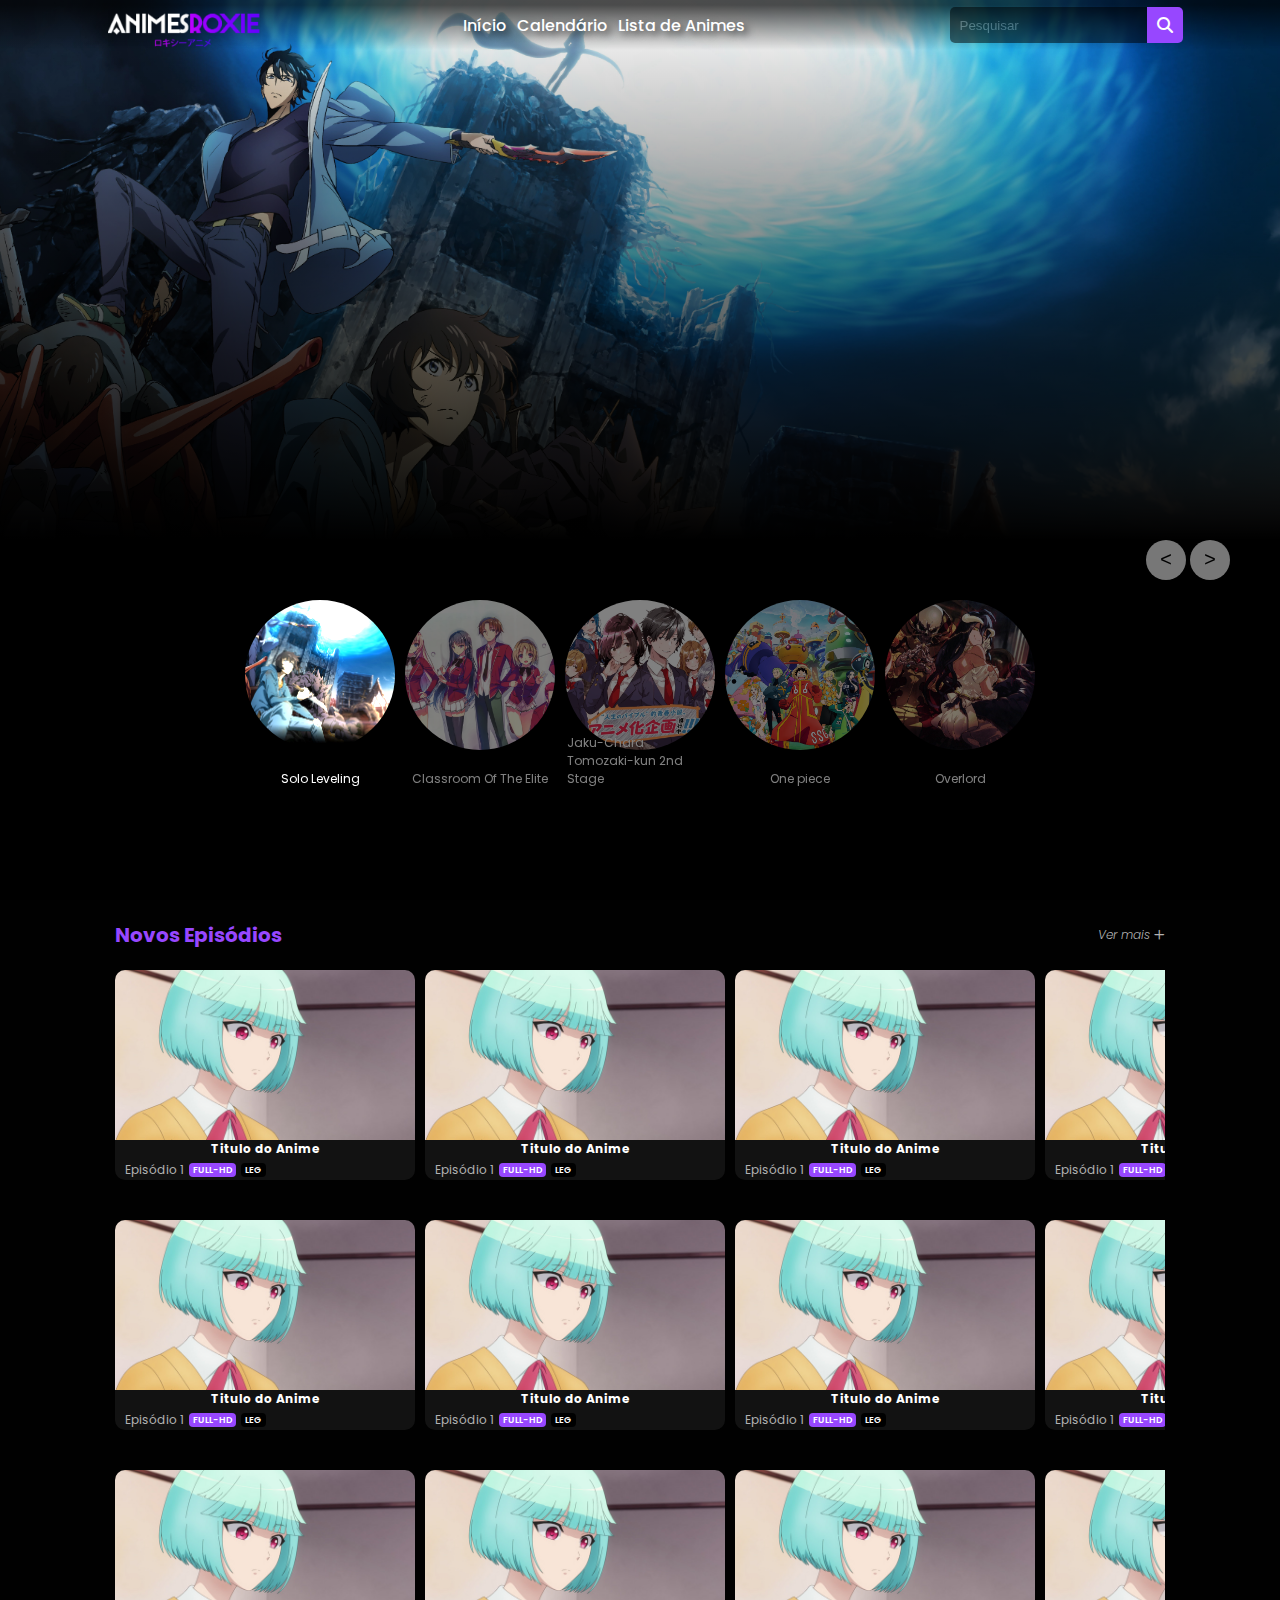
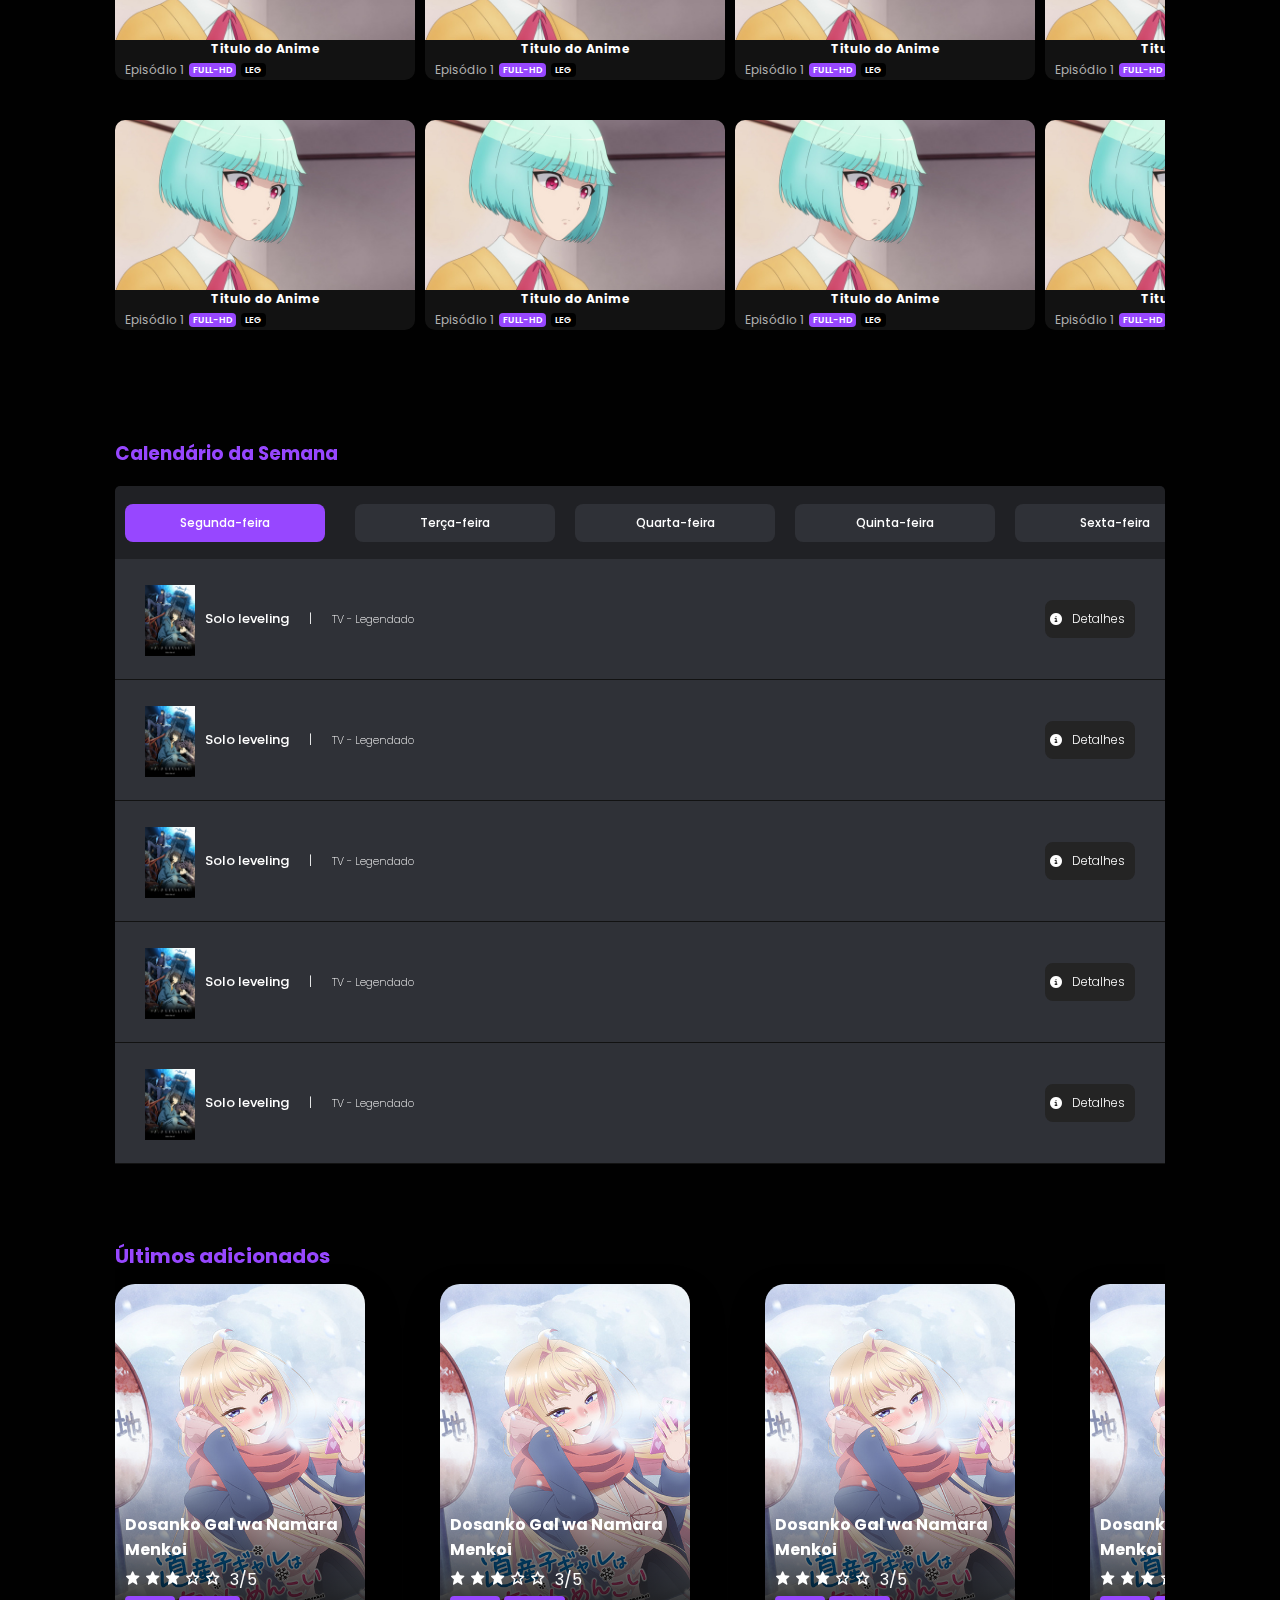
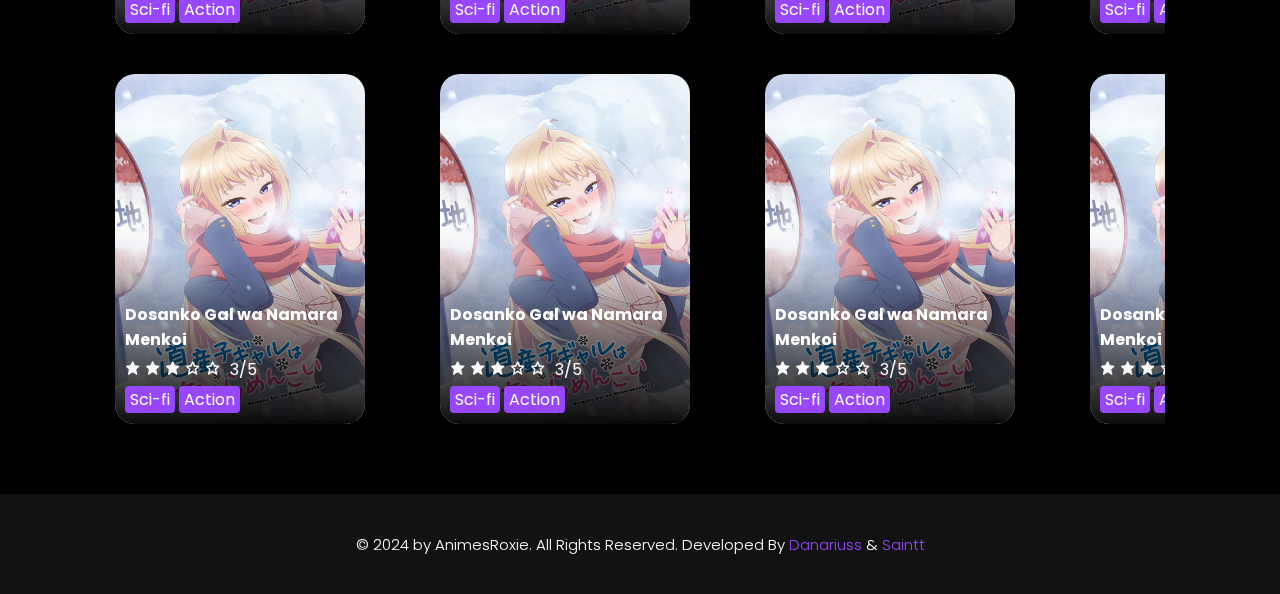
<file: index.html>
<!DOCTYPE html>
<html lang="pt-BR">
<head>
    <meta charset="UTF-8">
    <meta name="viewport" content="width=device-width, initial-scale=1.0">
    <title>AnimesRoxie | Início</title>
    <link rel="stylesheet" href="/Styles/styles.css">
    <link rel="stylesheet" href="https://cdnjs.cloudflare.com/ajax/libs/font-awesome/6.5.1/css/all.min.css">
    <link href='https://unpkg.com/boxicons@2.1.4/css/boxicons.min.css' rel='stylesheet'>
</head>
<body>
        <!-- header -->
    <header>
        <div class="logo">
            <a href="./">
                <img src="./assets/LOGO.png">
            </a>
        </div>
        <ul class="menu">
            <li>
                <p>Início</p>
            </li>
            <li>
                <p>Calendário</p>
            </li>
            <li>
                <p>Lista de Animes</p>
            </li>
        </ul>
        <div class="search-box">
            <input type="text" class="input-search" placeholder="Pesquisar">
            <i class="fa-solid fa-magnifying-glass"></i>
        </div>
    </header>

    <!-- slider -->

    <div class="slider">
        <!-- list Items -->
        <div class="list">
            <div class="item active">
                <img src="image/1.jpg">
                <div class="content">
                    <!-- aqui voce pode fazer por api, indexa seu site por outro site,
                    assim o nome, destaque, descriçao e numeros vem direto de la, nao
                    precisamos ficar escrevendo sempre sobre o anime -->
                    <p>destaque da temporada</p>
                    <h2>Solo Leveling</h2>
                    <p>
                        Dez anos atrás, “o Portão” apareceu e conectou o mundo real com o reino da magia e dos monstros. Para combater essas feras vis,
                         pessoas comuns receberam poderes sobre-humanos e ficaram conhecidas como “Caçadores”. Sung Jin-Woo, de 20 anos, é um desses caçadores, 
                         mas é conhecido como o “Mais Fraco do Mundo”, devido ao seu poder patético em comparação até mesmo com um mísero E-Rank.
                    </p>
                </div>
            </div>
            <div class="item">
                <img src="image/2.jpg">
                <div class="content">
                    <p>destaque da temporada</p>
                    <h2>Classroom Of The Elite</h2>
                    <p>
                        Terceira temporada de Youkoso.
                    </p>
                </div>
            </div>
            <div class="item">
                <img src="image/3.jpg">
                <div class="content">
                    <p>destaque da temporada</p>
                    <h2>Jaku-Chara Tomozaki-kun 2nd Stage</h2>
                    <p>
                        Segunda temporada de Jaku Chara Tomozaki-kun.
                    </p>
                </div>
            </div>
            <div class="item">
                <img src="image/43.jpeg">
                <div class="content">
                    <p>destaque da temporada</p>
                    <h2>One Piece</h2>
                    <p>
                        Gol D. Roger era conhecido como o "Rei dos Piratas", o ser mais forte e infame que navegou na Grand Line. A captura e execução de Roger pelo Governo 
                        Mundial trouxe uma mudança em todo o mundo. Suas últimas palavras antes de sua morte revelaram a existência do maior tesouro do mundo, One Piece...
                    </p>
                </div>
            </div>
            <div class="item">
                <img src="image/5.jpg">
                <div class="content">
                    <p>destaque da temporada</p>
                    <h2>Overlord</h2>
                    <p>
                        A hora final do popular jogo de realidade virtual Yggdrasil chegou. No entanto, Momonga, um mago poderoso e mestre da guilda negra Ainz Ooal Gown, 
                        decide passar seus últimos momentos no jogo quando os servidores começam a fechar. Para sua surpresa, apesar de o relógio ter batido meia-noite, 
                        Momonga ainda está totalmente consciente de seu personagem e, além disso, os personagens não jogadores parecem ter desenvolvido personalidades próprias!
                         Confrontado com esta situação anormal, Momonga comanda seus servos leais para ajudá-lo a investigar e assumir o controle deste novo mundo, na esperança 
                         de descobrir o que causou esse desenvolvimento e se pode haver outros na mesma situação.
                    </p>
                </div>
            </div>
        </div>
        <!-- button arrows -->
        <div class="arrows">
            <button class="prev-left" id="prev"><</button>
            <button class="next-right" id="next">></button>
        </div>
        <!-- thumbnail -->
        <div class="thumbnail">
            <div class="item active">
                <img src="image/1.jpg">
                <div class="content">
                    Solo Leveling
                </div>
            </div>
            <div class="item">
                <img src="image/2.jpg">
                <div class="content">
                    Classroom Of The Elite
                </div>
            </div>
            <div class="item">
                <img src="image/3.jpg">
                <div class="content">
                    Jaku-Chara Tomozaki-kun 2nd Stage
                </div>
            </div>
            <div class="item">
                <img src="image/43.jpeg">
                <div class="content">
                    One piece
                </div>
            </div>
            <div class="item">
                <img src="image/5.jpg">
                <div class="content">
                    Overlord
                </div>
            </div>
        </div>
    </div>
    <div class="conteudo2">
        <div class="novos">
            <div class="space-title">
                <p>Novos Episódios</p>
                <i>
                    Ver mais
                    <i class="fa-solid fa-plus"></i>
                </i>
            </div>
            <div class="cards-content">
                <div class="item-card">
                    <a class="card-screen" href="#">
                        <div class="card">
                            <img src="./assets/thumb.jpg">
                        </div>
                        <div class="title-content">
                            <a href="#">
                                <span>Titulo do Anime</span>
                            </a>
                        </div>
                        <div class="ep-number-content">
                            <a href="#">
                                <span>Episódio 1</span>
                                <span class="tag-full">FULL-HD</span>
                                <span class="tag-leg">LEG</span>
                            </a>
                        </div>
                    </a>
                </div>
                <div class="item-card">
                    <a class="card-screen" href="#">
                        <div class="card">
                            <img src="./assets/thumb.jpg">
                        </div>
                        <div class="title-content">
                            <a href="#">
                                <span>Titulo do Anime</span>
                            </a>
                        </div>
                        <div class="ep-number-content">
                            <a href="#">
                                <span>Episódio 1</span>
                                <span class="tag-full">FULL-HD</span>
                                <span class="tag-leg">LEG</span>
                            </a>
                        </div>
                    </a>
                </div>
                <div class="item-card">
                    <a class="card-screen" href="#">
                        <div class="card">
                            <img src="./assets/thumb.jpg">
                        </div>
                        <div class="title-content">
                            <a href="#">
                                <span>Titulo do Anime</span>
                            </a>
                        </div>
                        <div class="ep-number-content">
                            <a href="#">
                                <span>Episódio 1</span>
                                <span class="tag-full">FULL-HD</span>
                                <span class="tag-leg">LEG</span>
                            </a>
                        </div>
                    </a>
                </div>
                <div class="item-card">
                    <a class="card-screen" href="#">
                        <div class="card">
                            <img src="./assets/thumb.jpg">
                        </div>
                        <div class="title-content">
                            <a href="#">
                                <span>Titulo do Anime</span>
                            </a>
                        </div>
                        <div class="ep-number-content">
                            <a href="#">
                                <span>Episódio 1</span>
                                <span class="tag-full">FULL-HD</span>
                                <span class="tag-leg">LEG</span>
                            </a>
                        </div>
                    </a>
                </div>
                <div class="item-card">
                    <a class="card-screen" href="#">
                        <div class="card">
                            <img src="./assets/thumb.jpg">
                        </div>
                        <div class="title-content">
                            <a href="#">
                                <span>Titulo do Anime</span>
                            </a>
                        </div>
                        <div class="ep-number-content">
                            <a href="#">
                                <span>Episódio 1</span>
                                <span class="tag-full">FULL-HD</span>
                                <span class="tag-leg">LEG</span>
                            </a>
                        </div>
                    </a>
                </div>
            </div>
            <div class="cards-content">
                <div class="item-card">
                    <a class="card-screen" href="#">
                        <div class="card">
                            <img src="./assets/thumb.jpg">
                        </div>
                        <div class="title-content">
                            <a href="#">
                                <span>Titulo do Anime</span>
                            </a>
                        </div>
                        <div class="ep-number-content">
                            <a href="#">
                                <span>Episódio 1</span>
                                <span class="tag-full">FULL-HD</span>
                                <span class="tag-leg">LEG</span>
                            </a>
                        </div>
                    </a>
                </div>
                <div class="item-card">
                    <a class="card-screen" href="#">
                        <div class="card">
                            <img src="./assets/thumb.jpg">
                        </div>
                        <div class="title-content">
                            <a href="#">
                                <span>Titulo do Anime</span>
                            </a>
                        </div>
                        <div class="ep-number-content">
                            <a href="#">
                                <span>Episódio 1</span>
                                <span class="tag-full">FULL-HD</span>
                                <span class="tag-leg">LEG</span>
                            </a>
                        </div>
                    </a>
                </div>
                <div class="item-card">
                    <a class="card-screen" href="#">
                        <div class="card">
                            <img src="./assets/thumb.jpg">
                        </div>
                        <div class="title-content">
                            <a href="#">
                                <span>Titulo do Anime</span>
                            </a>
                        </div>
                        <div class="ep-number-content">
                            <a href="#">
                                <span>Episódio 1</span>
                                <span class="tag-full">FULL-HD</span>
                                <span class="tag-leg">LEG</span>
                            </a>
                        </div>
                    </a>
                </div>
                <div class="item-card">
                    <a class="card-screen" href="#">
                        <div class="card">
                            <img src="./assets/thumb.jpg">
                        </div>
                        <div class="title-content">
                            <a href="#">
                                <span>Titulo do Anime</span>
                            </a>
                        </div>
                        <div class="ep-number-content">
                            <a href="#">
                                <span>Episódio 1</span>
                                <span class="tag-full">FULL-HD</span>
                                <span class="tag-leg">LEG</span>
                            </a>
                        </div>
                    </a>
                </div>
                <div class="item-card">
                    <a class="card-screen" href="#">
                        <div class="card">
                            <img src="./assets/thumb.jpg">
                        </div>
                        <div class="title-content">
                            <a href="#">
                                <span>Titulo do Anime</span>
                            </a>
                        </div>
                        <div class="ep-number-content">
                            <a href="#">
                                <span>Episódio 1</span>
                                <span class="tag-full">FULL-HD</span>
                                <span class="tag-leg">LEG</span>
                            </a>
                        </div>
                    </a>
                </div>
            </div>
            <div class="cards-content">
                <div class="item-card">
                    <a class="card-screen" href="#">
                        <div class="card">
                            <img src="./assets/thumb.jpg">
                        </div>
                        <div class="title-content">
                            <a href="#">
                                <span>Titulo do Anime</span>
                            </a>
                        </div>
                        <div class="ep-number-content">
                            <a href="#">
                                <span>Episódio 1</span>
                                <span class="tag-full">FULL-HD</span>
                                <span class="tag-leg">LEG</span>
                            </a>
                        </div>
                    </a>
                </div>
                <div class="item-card">
                    <a class="card-screen" href="#">
                        <div class="card">
                            <img src="./assets/thumb.jpg">
                        </div>
                        <div class="title-content">
                            <a href="#">
                                <span>Titulo do Anime</span>
                            </a>
                        </div>
                        <div class="ep-number-content">
                            <a href="#">
                                <span>Episódio 1</span>
                                <span class="tag-full">FULL-HD</span>
                                <span class="tag-leg">LEG</span>
                            </a>
                        </div>
                    </a>
                </div>
                <div class="item-card">
                    <a class="card-screen" href="#">
                        <div class="card">
                            <img src="./assets/thumb.jpg">
                        </div>
                        <div class="title-content">
                            <a href="#">
                                <span>Titulo do Anime</span>
                            </a>
                        </div>
                        <div class="ep-number-content">
                            <a href="#">
                                <span>Episódio 1</span>
                                <span class="tag-full">FULL-HD</span>
                                <span class="tag-leg">LEG</span>
                            </a>
                        </div>
                    </a>
                </div>
                <div class="item-card">
                    <a class="card-screen" href="#">
                        <div class="card">
                            <img src="./assets/thumb.jpg">
                        </div>
                        <div class="title-content">
                            <a href="#">
                                <span>Titulo do Anime</span>
                            </a>
                        </div>
                        <div class="ep-number-content">
                            <a href="#">
                                <span>Episódio 1</span>
                                <span class="tag-full">FULL-HD</span>
                                <span class="tag-leg">LEG</span>
                            </a>
                        </div>
                    </a>
                </div>
                <div class="item-card">
                    <a class="card-screen" href="#">
                        <div class="card">
                            <img src="./assets/thumb.jpg">
                        </div>
                        <div class="title-content">
                            <a href="#">
                                <span>Titulo do Anime</span>
                            </a>
                        </div>
                        <div class="ep-number-content">
                            <a href="#">
                                <span>Episódio 1</span>
                                <span class="tag-full">FULL-HD</span>
                                <span class="tag-leg">LEG</span>
                            </a>
                        </div>
                    </a>
                </div>
            </div>
            <div class="cards-content">
                <div class="item-card">
                    <a class="card-screen" href="#">
                        <div class="card">
                            <img src="./assets/thumb.jpg">
                        </div>
                        <div class="title-content">
                            <a href="#">
                                <span>Titulo do Anime</span>
                            </a>
                        </div>
                        <div class="ep-number-content">
                            <a href="#">
                                <span>Episódio 1</span>
                                <span class="tag-full">FULL-HD</span>
                                <span class="tag-leg">LEG</span>
                            </a>
                        </div>
                    </a>
                </div>
                <div class="item-card">
                    <a class="card-screen" href="#">
                        <div class="card">
                            <img src="./assets/thumb.jpg">
                        </div>
                        <div class="title-content">
                            <a href="#">
                                <span>Titulo do Anime</span>
                            </a>
                        </div>
                        <div class="ep-number-content">
                            <a href="#">
                                <span>Episódio 1</span>
                                <span class="tag-full">FULL-HD</span>
                                <span class="tag-leg">LEG</span>
                            </a>
                        </div>
                    </a>
                </div>
                <div class="item-card">
                    <a class="card-screen" href="#">
                        <div class="card">
                            <img src="./assets/thumb.jpg">
                        </div>
                        <div class="title-content">
                            <a href="#">
                                <span>Titulo do Anime</span>
                            </a>
                        </div>
                        <div class="ep-number-content">
                            <a href="#">
                                <span>Episódio 1</span>
                                <span class="tag-full">FULL-HD</span>
                                <span class="tag-leg">LEG</span>
                            </a>
                        </div>
                    </a>
                </div>
                <div class="item-card">
                    <a class="card-screen" href="#">
                        <div class="card">
                            <img src="./assets/thumb.jpg">
                        </div>
                        <div class="title-content">
                            <a href="#">
                                <span>Titulo do Anime</span>
                            </a>
                        </div>
                        <div class="ep-number-content">
                            <a href="#">
                                <span>Episódio 1</span>
                                <span class="tag-full">FULL-HD</span>
                                <span class="tag-leg">LEG</span>
                            </a>
                        </div>
                    </a>
                </div>
                <div class="item-card">
                    <a class="card-screen" href="#">
                        <div class="card">
                            <img src="./assets/thumb.jpg">
                        </div>
                        <div class="title-content">
                            <a href="#">
                                <span>Titulo do Anime</span>
                            </a>
                        </div>
                        <div class="ep-number-content">
                            <a href="#">
                                <span>Episódio 1</span>
                                <span class="tag-full">FULL-HD</span>
                                <span class="tag-leg">LEG</span>
                            </a>
                        </div>
                    </a>
                </div>
            </div>
        </div>
    </div>
    <div class="conteudo3">
        <div class="calendar_content">
            <div class="header_calendar">
                <h3>Calendário da Semana</h3>
            </div>
            <div class="date_calendar">
                <div class="dia_semana_1">
                    <span id="meuSpan" onclick="mudarCor(this)">Segunda-feira</span>
                </div>
                <div class="dia_semana_2">
                    <span id="meuSpan" onclick="mudarCor(this)">Terça-feira</span>
                </div>
                <div class="dia_semana_3">
                    <span id="meuSpan" onclick="mudarCor(this)">Quarta-feira</span>
                </div>
                <div class="dia_semana_4">
                    <span id="meuSpan" onclick="mudarCor(this)">Quinta-feira</span>
                </div>
                <div class="dia_semana_5">
                    <span id="meuSpan" onclick="mudarCor(this)">Sexta-feira</span>
                </div>
                <div class="dia_semana_6">
                    <span id="meuSpan" onclick="mudarCor(this)">Sabádo</span>
                </div>
                <div class="dia_semana_7">
                    <span id="meuSpan" onclick="mudarCor(this)">Domingo</span>
                </div>
            </div>
            <div class="calendar">
                <li>
                    <div class="poster_calendar">
                        <img src="./image/poster.jpg">
                    </div>
                    <div class="title_anime_calendar">
                        <h3>Solo leveling</h3>
                        <span>|</span>
                        <p>TV - Legendado</p>
                    </div>
                    <div class="details_calendar">
                        <i class="fa-solid fa-circle-info"></i>
                        <span>Detalhes</span>
                    </div>
                </li>
                <li>
                    <div class="poster_calendar">
                        <img src="./image/poster.jpg">
                    </div>
                    <div class="title_anime_calendar">
                        <h3>Solo leveling</h3>
                        <span>|</span>
                        <p>TV - Legendado</p>
                    </div>
                    <div class="details_calendar">
                        <i class="fa-solid fa-circle-info"></i>
                        <span>Detalhes</span>
                    </div>
                </li>
                <li>
                    <div class="poster_calendar">
                        <img src="./image/poster.jpg">
                    </div>
                    <div class="title_anime_calendar">
                        <h3>Solo leveling</h3>
                        <span>|</span>
                        <p>TV - Legendado</p>
                    </div>
                    <div class="details_calendar">
                        <i class="fa-solid fa-circle-info"></i>
                        <span>Detalhes</span>
                    </div>
                </li>
                <li>
                    <div class="poster_calendar">
                        <img src="./image/poster.jpg">
                    </div>
                    <div class="title_anime_calendar">
                        <h3>Solo leveling</h3>
                        <span>|</span>
                        <p>TV - Legendado</p>
                    </div>
                    <div class="details_calendar">
                        <i class="fa-solid fa-circle-info"></i>
                        <span>Detalhes</span>
                    </div>
                </li>
                <li>
                    <div class="poster_calendar">
                        <img src="./image/poster.jpg">
                    </div>
                    <div class="title_anime_calendar">
                        <h3>Solo leveling</h3>
                        <span>|</span>
                        <p>TV - Legendado</p>
                    </div>
                    <div class="details_calendar">
                        <i class="fa-solid fa-circle-info"></i>
                        <span>Detalhes</span>
                    </div>
                </li>
            </div>
        </div>
    </div>
    <div class="conteudo4">
        <div class="end_add_content">
            <div class="text_add"><h4>Últimos adicionados</h4></div>
            <div class="cards_add_content">
                <div class="card_add">
                    <div class="poster">
                        <img src="./image/poster.2.jpg" alt="poster2">
                    </div>
                    <div class="details">
                        <h3>Dosanko Gal wa Namara Menkoi</h3>
                        <div class="rating">
                            <i class='bx bxs-star'></i>
                            <i class='bx bxs-star'></i>
                            <i class='bx bxs-star'></i>
                            <i class='bx bx-star'></i>
                            <i class='bx bx-star'></i>
                            <span>3/5</span>
                        </div>
                        <div class="tags">
                            <span>Sci-fi</span>
                            <span>Action</span>
                        </div>
                        <div class="info">
                            <p>Flocos de neve não são as únicas coisas caindo em Hokkaido - também estão caindo os queixos 
                                de todo mundo… graças às garotas incrivelmente fofas que estão transformando o norte congelado
                                 em um terreno cheio de vida com moda e diversão. Prepare-se para uma tempestade de inverno 
                                  de risadas, amor e looks incríveis, enquanto essas garotas provam que serem fofas está em dia com todas
                                   as estações. Aqui, o frio encontra a moda!</p>
                        </div>
                        <div class="cast">
                            <h4>Elenco Principal</h4>
                            <ul>
                                <li><img src="./image/1.webp" alt="img1"></li>
                                <li><img src="./image/2.webp" alt="img2"></li>
                                <li><img src="./image/3.webp" alt="img3"></li>
                                <li><img src="./image/4.webp" alt="img4"></li>
                            </ul>
                        </div>
                    </div>
                </div>
                <div class="card_add">
                    <div class="poster">
                        <img src="./image/poster.2.jpg" alt="poster2">
                    </div>
                    <div class="details">
                        <h3>Dosanko Gal wa Namara Menkoi</h3>
                        <div class="rating">
                            <i class='bx bxs-star'></i>
                            <i class='bx bxs-star'></i>
                            <i class='bx bxs-star'></i>
                            <i class='bx bx-star'></i>
                            <i class='bx bx-star'></i>
                            <span>3/5</span>
                        </div>
                        <div class="tags">
                            <span>Sci-fi</span>
                            <span>Action</span>
                        </div>
                        <div class="info">
                            <p>Flocos de neve não são as únicas coisas caindo em Hokkaido - também estão caindo os queixos 
                                de todo mundo… graças às garotas incrivelmente fofas que estão transformando o norte congelado
                                 em um terreno cheio de vida com moda e diversão. Prepare-se para uma tempestade de inverno 
                                  de risadas, amor e looks incríveis, enquanto essas garotas provam que serem fofas está em dia com todas
                                   as estações. Aqui, o frio encontra a moda!</p>
                        </div>
                        <div class="cast">
                            <h4>Elenco Principal</h4>
                            <ul>
                                <li><img src="./image/1.webp" alt="img1"></li>
                                <li><img src="./image/2.webp" alt="img2"></li>
                                <li><img src="./image/3.webp" alt="img3"></li>
                                <li><img src="./image/4.webp" alt="img4"></li>
                            </ul>
                        </div>
                    </div>
                </div>
                <div class="card_add">
                    <div class="poster">
                        <img src="./image/poster.2.jpg" alt="poster2">
                    </div>
                    <div class="details">
                        <h3>Dosanko Gal wa Namara Menkoi</h3>
                        <div class="rating">
                            <i class='bx bxs-star'></i>
                            <i class='bx bxs-star'></i>
                            <i class='bx bxs-star'></i>
                            <i class='bx bx-star'></i>
                            <i class='bx bx-star'></i>
                            <span>3/5</span>
                        </div>
                        <div class="tags">
                            <span>Sci-fi</span>
                            <span>Action</span>
                        </div>
                        <div class="info">
                            <p>Flocos de neve não são as únicas coisas caindo em Hokkaido - também estão caindo os queixos 
                                de todo mundo… graças às garotas incrivelmente fofas que estão transformando o norte congelado
                                 em um terreno cheio de vida com moda e diversão. Prepare-se para uma tempestade de inverno 
                                  de risadas, amor e looks incríveis, enquanto essas garotas provam que serem fofas está em dia com todas
                                   as estações. Aqui, o frio encontra a moda!</p>
                        </div>
                        <div class="cast">
                            <h4>Elenco Principal</h4>
                            <ul>
                                <li><img src="./image/1.webp" alt="img1"></li>
                                <li><img src="./image/2.webp" alt="img2"></li>
                                <li><img src="./image/3.webp" alt="img3"></li>
                                <li><img src="./image/4.webp" alt="img4"></li>
                            </ul>
                        </div>
                    </div>
                </div>
                <div class="card_add">
                    <div class="poster">
                        <img src="./image/poster.2.jpg" alt="poster2">
                    </div>
                    <div class="details">
                        <h3>Dosanko Gal wa Namara Menkoi</h3>
                        <div class="rating">
                            <i class='bx bxs-star'></i>
                            <i class='bx bxs-star'></i>
                            <i class='bx bxs-star'></i>
                            <i class='bx bx-star'></i>
                            <i class='bx bx-star'></i>
                            <span>3/5</span>
                        </div>
                        <div class="tags">
                            <span>Sci-fi</span>
                            <span>Action</span>
                        </div>
                        <div class="info">
                            <p>Flocos de neve não são as únicas coisas caindo em Hokkaido - também estão caindo os queixos 
                                de todo mundo… graças às garotas incrivelmente fofas que estão transformando o norte congelado
                                 em um terreno cheio de vida com moda e diversão. Prepare-se para uma tempestade de inverno 
                                  de risadas, amor e looks incríveis, enquanto essas garotas provam que serem fofas está em dia com todas
                                   as estações. Aqui, o frio encontra a moda!</p>
                        </div>
                        <div class="cast">
                            <h4>Elenco Principal</h4>
                            <ul>
                                <li><img src="./image/1.webp" alt="img1"></li>
                                <li><img src="./image/2.webp" alt="img2"></li>
                                <li><img src="./image/3.webp" alt="img3"></li>
                                <li><img src="./image/4.webp" alt="img4"></li>
                            </ul>
                        </div>
                    </div>
                </div>
                <div class="card_add">
                    <div class="poster">
                        <img src="./image/poster.2.jpg" alt="poster2">
                    </div>
                    <div class="details">
                        <h3>Dosanko Gal wa Namara Menkoi</h3>
                        <div class="rating">
                            <i class='bx bxs-star'></i>
                            <i class='bx bxs-star'></i>
                            <i class='bx bxs-star'></i>
                            <i class='bx bx-star'></i>
                            <i class='bx bx-star'></i>
                            <span>3/5</span>
                        </div>
                        <div class="tags">
                            <span>Sci-fi</span>
                            <span>Action</span>
                        </div>
                        <div class="info">
                            <p>Flocos de neve não são as únicas coisas caindo em Hokkaido - também estão caindo os queixos 
                                de todo mundo… graças às garotas incrivelmente fofas que estão transformando o norte congelado
                                 em um terreno cheio de vida com moda e diversão. Prepare-se para uma tempestade de inverno 
                                  de risadas, amor e looks incríveis, enquanto essas garotas provam que serem fofas está em dia com todas
                                   as estações. Aqui, o frio encontra a moda!</p>
                        </div>
                        <div class="cast">
                            <h4>Elenco Principal</h4>
                            <ul>
                                <li><img src="./image/1.webp" alt="img1"></li>
                                <li><img src="./image/2.webp" alt="img2"></li>
                                <li><img src="./image/3.webp" alt="img3"></li>
                                <li><img src="./image/4.webp" alt="img4"></li>
                            </ul>
                        </div>
                    </div>
                </div>
                
            </div>
            <div class="cards_add_content">
                <div class="card_add">
                    <div class="poster">
                        <img src="./image/poster.2.jpg" alt="poster2">
                    </div>
                    <div class="details">
                        <h3>Dosanko Gal wa Namara Menkoi</h3>
                        <div class="rating">
                            <i class='bx bxs-star'></i>
                            <i class='bx bxs-star'></i>
                            <i class='bx bxs-star'></i>
                            <i class='bx bx-star'></i>
                            <i class='bx bx-star'></i>
                            <span>3/5</span>
                        </div>
                        <div class="tags">
                            <span>Sci-fi</span>
                            <span>Action</span>
                        </div>
                        <div class="info">
                            <p>Flocos de neve não são as únicas coisas caindo em Hokkaido - também estão caindo os queixos 
                                de todo mundo… graças às garotas incrivelmente fofas que estão transformando o norte congelado
                                 em um terreno cheio de vida com moda e diversão. Prepare-se para uma tempestade de inverno 
                                  de risadas, amor e looks incríveis, enquanto essas garotas provam que serem fofas está em dia com todas
                                   as estações. Aqui, o frio encontra a moda!</p>
                        </div>
                        <div class="cast">
                            <h4>Elenco Principal</h4>
                            <ul>
                                <li><img src="./image/1.webp" alt="img1"></li>
                                <li><img src="./image/2.webp" alt="img2"></li>
                                <li><img src="./image/3.webp" alt="img3"></li>
                                <li><img src="./image/4.webp" alt="img4"></li>
                            </ul>
                        </div>
                    </div>
                </div>
                <div class="card_add">
                    <div class="poster">
                        <img src="./image/poster.2.jpg" alt="poster2">
                    </div>
                    <div class="details">
                        <h3>Dosanko Gal wa Namara Menkoi</h3>
                        <div class="rating">
                            <i class='bx bxs-star'></i>
                            <i class='bx bxs-star'></i>
                            <i class='bx bxs-star'></i>
                            <i class='bx bx-star'></i>
                            <i class='bx bx-star'></i>
                            <span>3/5</span>
                        </div>
                        <div class="tags">
                            <span>Sci-fi</span>
                            <span>Action</span>
                        </div>
                        <div class="info">
                            <p>Flocos de neve não são as únicas coisas caindo em Hokkaido - também estão caindo os queixos 
                                de todo mundo… graças às garotas incrivelmente fofas que estão transformando o norte congelado
                                 em um terreno cheio de vida com moda e diversão. Prepare-se para uma tempestade de inverno 
                                  de risadas, amor e looks incríveis, enquanto essas garotas provam que serem fofas está em dia com todas
                                   as estações. Aqui, o frio encontra a moda!</p>
                        </div>
                        <div class="cast">
                            <h4>Elenco Principal</h4>
                            <ul>
                                <li><img src="./image/1.webp" alt="img1"></li>
                                <li><img src="./image/2.webp" alt="img2"></li>
                                <li><img src="./image/3.webp" alt="img3"></li>
                                <li><img src="./image/4.webp" alt="img4"></li>
                            </ul>
                        </div>
                    </div>
                </div>
                <div class="card_add">
                    <div class="poster">
                        <img src="./image/poster.2.jpg" alt="poster2">
                    </div>
                    <div class="details">
                        <h3>Dosanko Gal wa Namara Menkoi</h3>
                        <div class="rating">
                            <i class='bx bxs-star'></i>
                            <i class='bx bxs-star'></i>
                            <i class='bx bxs-star'></i>
                            <i class='bx bx-star'></i>
                            <i class='bx bx-star'></i>
                            <span>3/5</span>
                        </div>
                        <div class="tags">
                            <span>Sci-fi</span>
                            <span>Action</span>
                        </div>
                        <div class="info">
                            <p>Flocos de neve não são as únicas coisas caindo em Hokkaido - também estão caindo os queixos 
                                de todo mundo… graças às garotas incrivelmente fofas que estão transformando o norte congelado
                                 em um terreno cheio de vida com moda e diversão. Prepare-se para uma tempestade de inverno 
                                  de risadas, amor e looks incríveis, enquanto essas garotas provam que serem fofas está em dia com todas
                                   as estações. Aqui, o frio encontra a moda!</p>
                        </div>
                        <div class="cast">
                            <h4>Elenco Principal</h4>
                            <ul>
                                <li><img src="./image/1.webp" alt="img1"></li>
                                <li><img src="./image/2.webp" alt="img2"></li>
                                <li><img src="./image/3.webp" alt="img3"></li>
                                <li><img src="./image/4.webp" alt="img4"></li>
                            </ul>
                        </div>
                    </div>
                </div>
                <div class="card_add">
                    <div class="poster">
                        <img src="./image/poster.2.jpg" alt="poster2">
                    </div>
                    <div class="details">
                        <h3>Dosanko Gal wa Namara Menkoi</h3>
                        <div class="rating">
                            <i class='bx bxs-star'></i>
                            <i class='bx bxs-star'></i>
                            <i class='bx bxs-star'></i>
                            <i class='bx bx-star'></i>
                            <i class='bx bx-star'></i>
                            <span>3/5</span>
                        </div>
                        <div class="tags">
                            <span>Sci-fi</span>
                            <span>Action</span>
                        </div>
                        <div class="info">
                            <p>Flocos de neve não são as únicas coisas caindo em Hokkaido - também estão caindo os queixos 
                                de todo mundo… graças às garotas incrivelmente fofas que estão transformando o norte congelado
                                 em um terreno cheio de vida com moda e diversão. Prepare-se para uma tempestade de inverno 
                                  de risadas, amor e looks incríveis, enquanto essas garotas provam que serem fofas está em dia com todas
                                   as estações. Aqui, o frio encontra a moda!</p>
                        </div>
                        <div class="cast">
                            <h4>Elenco Principal</h4>
                            <ul>
                                <li><img src="./image/1.webp" alt="img1"></li>
                                <li><img src="./image/2.webp" alt="img2"></li>
                                <li><img src="./image/3.webp" alt="img3"></li>
                                <li><img src="./image/4.webp" alt="img4"></li>
                            </ul>
                        </div>
                    </div>
                </div>
                <div class="card_add">
                    <div class="poster">
                        <img src="./image/poster.2.jpg" alt="poster2">
                    </div>
                    <div class="details">
                        <h3>Dosanko Gal wa Namara Menkoi</h3>
                        <div class="rating">
                            <i class='bx bxs-star'></i>
                            <i class='bx bxs-star'></i>
                            <i class='bx bxs-star'></i>
                            <i class='bx bx-star'></i>
                            <i class='bx bx-star'></i>
                            <span>3/5</span>
                        </div>
                        <div class="tags">
                            <span>Sci-fi</span>
                            <span>Action</span>
                        </div>
                        <div class="info">
                            <p>Flocos de neve não são as únicas coisas caindo em Hokkaido - também estão caindo os queixos 
                                de todo mundo… graças às garotas incrivelmente fofas que estão transformando o norte congelado
                                 em um terreno cheio de vida com moda e diversão. Prepare-se para uma tempestade de inverno 
                                  de risadas, amor e looks incríveis, enquanto essas garotas provam que serem fofas está em dia com todas
                                   as estações. Aqui, o frio encontra a moda!</p>
                        </div>
                        <div class="cast">
                            <h4>Elenco Principal</h4>
                            <ul>
                                <li><img src="./image/1.webp" alt="img1"></li>
                                <li><img src="./image/2.webp" alt="img2"></li>
                                <li><img src="./image/3.webp" alt="img3"></li>
                                <li><img src="./image/4.webp" alt="img4"></li>
                            </ul>
                        </div>
                    </div>
                </div>
            </div>
        </div>
    </div>
    <footer><p>© 2024 by AnimesRoxie. All Rights Reserved. Developed By <span>Danariuss</span> & <span>Saintt</span></p></footer>
    <script src="app.js"></script>
</body>
</html>
</file>
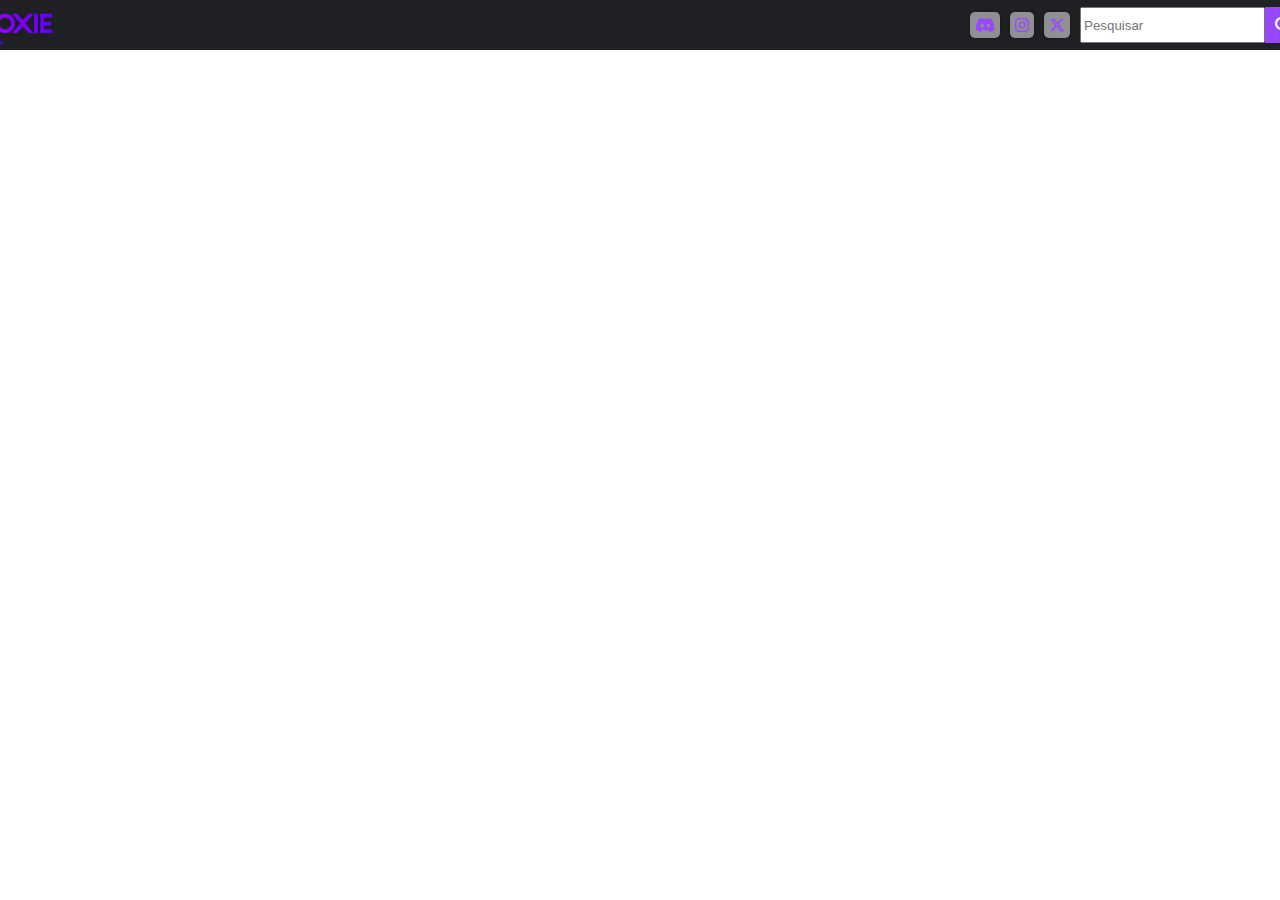
<file: animes2/index.html>
<!DOCTYPE html>
<html lang="pt-BR">
<head>
    <meta charset="UTF-8">
    <meta name="viewport" content="width=device-width, initial-scale=1.0">
    <title>AnimesRoxie | Animes</title>
    <link rel="stylesheet" href="/Styles/stylesanime2.css">
    <link rel="stylesheet" href="https://cdnjs.cloudflare.com/ajax/libs/font-awesome/6.5.1/css/all.min.css">
</head>
<body>
            <!-- header -->
    <header>
        <div class="logo">
            <img src="/assets/LOGO.png">
        </div>
        <ul class="menu">
            <li>
                <i class="fa-brands fa-discord"></i>
            </li>
            <li>
                <i class="fa-brands fa-instagram"></i>
            </li>
            <li>
                <i class="fa-brands fa-x-twitter"></i>
            </li>
        </ul>
        <div class="search-box">
            <input type="text" class="input-search" placeholder="Pesquisar">
            <i class="fa-solid fa-magnifying-glass"></i>
        </div>
    </header>
</body>
</html>
</file>
<file: Styles/styles.css>
@import url('https://fonts.googleapis.com/css2?family=Poppins:ital,wght@0,100;0,200;0,300;0,400;0,500;0,600;0,700;0,800;0,900;1,100;1,200;1,300;1,400;1,500;1,600;1,700;1,800;1,900&display=swap');
body{
    font-family: Poppins;
    margin: 0;
    background-color: #010101;
    color: #eee;
    display: block;
    user-select: none;
}
svg{
    width: 25px;
}
header{
    width: 100%;
    height: 50px;
    background-image: linear-gradient(180deg,rgba(0,0,0,.7) 10%,transparent);
    margin: auto;
    display: flex;
    justify-content: space-around;
    align-items: center;
    position: relative;
    z-index: 100;
}
header .logo{
    font-weight: bold;
    margin-left: 10px;
}
header .menu{
    padding: 0;
    margin: 0;
    list-style: none;
    display: flex;
    justify-content: start;
    margin-right: 10px;
    gap: 10px;
    font-weight: 500;
}

.logo img {
    height: 40px;
    width: auto;
}
.logo {
    width: 160px;
    height: 40px;
    margin-top: 10px;
}
/* css slider */
.slider{
    height: 100vh;
    margin-top: -50px;
    position: relative;
}
.slider .list .item{
    position: absolute;
    inset: 0 0 0 0;
    overflow: hidden;
    opacity: 0;
    transition: .5s;
}
.slider .list .item img{
    width: 100%;
    height: 100%;
    object-fit: cover;
    background: rgb(0,0,0);
    background: linear-gradient(160deg, rgba(0,0,0,1) 0%, rgba(255,255,255,0) 100%);
}
.slider .list .item::after{
    content: '';
    width: 100%;
    height: 100%;
    position: absolute;
    left: 0;
    bottom: 0;
    background: rgb(0,0,0);
    background: linear-gradient(160deg, rgba(0,0,0,1) 0%, rgba(255,255,255,0) 100%);
    background-image: linear-gradient(
        to top, #000 40%, transparent
    );
}
.slider .list .item .content{
    position: absolute;
    left: 10%;
    top: 20%;
    width: 500px;
    max-width: 80%;
    height: 300px;
    max-height: 80%;
    z-index: 1;
}

.content p {
    overflow: hidden;
    text-overflow: ellipsis;
    display: -webkit-box;
    -webkit-line-clamp: 4;
    -webkit-box-orient: vertical; 
}
.slider .list .item .content p:nth-child(1){
    text-transform: uppercase;
    letter-spacing: 10px;
}
.slider .list .item .content h2{
    font-size: 45px;
    margin: 0;
}

.slider .list .item .content p{
    font-size: 15px;
    margin: 0;
}
.slider .list .item.active{
    opacity: 1;
    z-index: 10;
}
@keyframes showContent {
    to{
        transform: translateY(0);
        filter: blur(0);
        opacity: 1;
    }
}
.slider .list .item.active p:nth-child(1),
.slider .list .item.active h2,
.slider .list .item.active p:nth-child(3){
    transform: translateY(30px);
    filter: blur(20px);
    opacity: 0;
    animation: showContent .5s .7s ease-in-out 1 forwards;
}
.slider .list .item.active h2{
    animation-delay: 1s;
}
.slider .list .item.active p:nth-child(3){
    animation-duration: 1.3s;
}
.arrows{
    position: absolute;
    top: 60%;
    z-index: 100;
    right: 50px;

}
.arrows button{
    background-color: #eee;
    opacity: 0.5;
    border: none;
    font-family: monospace;
    width: 40px;
    height: 40px;
    border-radius: 50%;
    font-size: x-large;
    color: #000;
    transition: .5s;
}
.arrows button:hover{
    background-color: #eee;
    opacity: 1;
    color: black;
}
.arrows .next-right{
    right: 500px;
}
.thumbnail{
    position: absolute;
    bottom: 50px;
    z-index: 11;
    display: flex;
    gap: 10px;
    width: 100%;
    height: 250px;
    padding: 0 50px;
    box-sizing: border-box;
    overflow: auto;
    justify-content: center;
}
.thumbnail::-webkit-scrollbar{
    width: 0;
}
.thumbnail .item{
    width: 150px;
    height: 150px;
    filter: brightness(.5);
    transition: .5s;
    flex-shrink: 0;
    display: flex;
    justify-content: center;
    align-items: end;
}
.thumbnail .item img{
    width: 100%;
    height: 100%;
    object-fit: cover;
    border-radius: 50%;
}
.thumbnail .item.active{
    filter: brightness(1.5);
}
.thumbnail .item .content{
    position: absolute;
    font-size: 12px;
    color: #fff;
    border-radius: 5px;
    padding: 2px;
    bottom: -40px;
}


.input-search{
    background-color: #000;
    opacity: 0.5;
    color: #fff;
    padding: 10px;
    border: none;
    outline: none;
    border-bottom-left-radius: 5px;
    border-top-left-radius: 5px;
}

.search-box{
    display: flex;
}

.search-box i{
    background-color: #9747FF;
    color: #fff;
    justify-content: center;
    align-items: center;
    padding: 10px;
    border-bottom-right-radius: 5px;
    border-top-right-radius: 5px;

}

.menu li p {
    color: #ffffff;
    text-shadow: 4px 4px 7px rgba(0,0,0,0.6);
    transition: 0.5s;
    margin: 0;
    white-space: nowrap;
}
.menu li p:hover{
    color: #9747FF;
    cursor: pointer;
    
}
.conteudo2{
    display: flex;
    justify-content: center;
    align-items: center;
    width: 100%;
    height: auto;
}

.novos {
    display: block;
    align-items: center;
    justify-content: center;
    width: 82%;
    height: auto;
}

.space-title{
    justify-content: space-between;
    display: flex;
    width: 100%;
    align-items: center;
}

.space-title i{
    font-size: 12px;
    font-weight: 300;
    color: #b2b2b2;
    cursor: pointer;
    transition: 0.5s;
}

.space-title i:hover{
    border-bottom: 1px solid #b2b2b2;

}

.space-title p{
    font-size: 20px;
    font-weight: 700;
    color: #9747FF;
}

.cards-content{
    width: 100%;
    height: 250px;
    overflow-y: hidden;
    display: grid;
    gap: 10px;
    grid-template-columns: 1fr 1fr 1fr 1fr 1fr;
    grid-template-rows: 1fr;

}


.item-card{
    width: 300px;
    height: 210px;
    border-radius: 10px;
}
.card{
    width: 300px;
    height: 170px;
    border-radius: 10px;
}

.card img{
    width: 300px;
    height: 170px;
    border-top-right-radius: 10px;
    border-top-left-radius: 10px;
}

.title-content a{
    display: flex;
    justify-content: center;
    align-items: center;
    font-size: 12px;
    font-weight: 700;
    color: #fff;
    width: 100%;
    text-decoration: none;
}


.card-screen:hover ~ .title-content a{
    color: #9747FF;
    transition: 0.5s;
}
.ep-number-content{
    width: 100%;
    height: 20px;
    font-size: 12px;
    font-weight: 400;
    background-color:#121212;
    border-bottom-left-radius: 10px;
    border-bottom-right-radius: 10px;
}

.ep-number-content a{
    text-decoration: none;
    color: #b2b2b2;
}

.title-content a span{
    width: 200px;
    max-width: 300px;
    white-space: nowrap;
    overflow: hidden;
    text-overflow: ellipsis;
    display: flex;
    justify-content: center;
    align-items: center;
}

.title-content{
    background-color:#121212;
    height: 20px;
}

.ep-number-content a{
    display: flex;
    align-items: center;
    gap: 5px;
    margin: 10px;
}

.ep-number-content{
    display: flex;
    justify-content: flex-start;
}

.tag-full{
    font-weight: 600;
    background-color: #9747FF;
    color: #fff;
    padding: 0.25em 0.4em;
    border-radius: 0.25rem;
    font-size: 75%;
    line-height: 1;
    display: flex;
    justify-content: flex-end;
}

.tag-leg{
    font-weight: 600;
    background-color:#000;
    color: #fff;
    padding: 0.25em 0.4em;
    font-size: 75%;
    line-height: 1;
    text-align: center;
    vertical-align: baseline;
    border-radius: 0.25rem;
    display: flex;
    justify-content:flex-end;
}

.conteudo3{
    display: flex;
    justify-content: center;
    align-items: center;
    margin-top: 50px;
    width: 100%;
    height: auto;
}
.header_calendar{
    width: 100%;
    height: auto;
    display: flex;
    align-items: center;
    justify-content: flex-start;
}

.header_calendar h3{
    color: #9747FF;
    font-size: 20Fpx;
    font-weight: 700;
}

.calendar_content{
    width: 82%;
    height: auto;
    border-radius: 8px;
}

.date_calendar{
    display: flex;
    align-items: center;
    overflow-y: hidden;
    width: 100%;
    height: 73px;
    border-top-right-radius: 5px;
    border-top-left-radius: 5px;
    background-color: #202125;
}
.date_calendar span{
    display: flex;
    align-items: center;
    justify-content: center;
    background-color: #2f3137;
    color: #fff;
    cursor: pointer;
    font-size: 12px;
    font-weight: 500;
    gap: 10px;
    border-radius: 8px;
    white-space: nowrap;
    user-select: none;
    margin: 0px 10px 0px 10px;
    padding: 10px 20px;
    width: 10rem;
}

.date_calendar span:hover{
    background-color: #393b42;
}
.dia_semana_1{
    margin-right: 10px;
}


.dia_semana_1 span{
    background-color: #9747FF;
}


.calendar{
    width: 100%;
    height: auto;
}

.calendar li{
    cursor: pointer;
    display: flex;
    align-items: center;
    height: 80px;
    padding: 20px 30px;
    background-color: #2f3137;
    list-style-type: none;
    border-bottom: 1px double #121212;
}

.poster_calendar{
    width: 60px;
    height: 68px;
}
.calendar li:hover{ 
    background-color: #393b42;
}
.poster_calendar img{
    max-width: 100%;
    height: auto;
    
}

.title_anime_calendar{
    display: flex;
    align-items: center;
    gap: 20px;
    margin-left: 10px;
    margin-right: 10px;
    height: 20px;
    width: 100%;
    text-align: start;
}

.title_anime_calendar h3{
    color: #fff;
    font-size: 13px;
    font-weight: 500;
}

.title_anime_calendar p{
    font-size: 11px;
    font-weight: 200;
    color: #fff;
}

.title_anime_calendar span{
    font-size: 12px;
    font-weight: 300;
    color: #fff;
}

.details_calendar{
    background-color: #242424;
    display: flex;
    border-radius: 8px;
    align-items: center;
    justify-content: center;
    font-size: 12px;
    font-weight: 300;
    color: #fff;
}

.details_calendar span{
    padding: 0.625rem;
    cursor: pointer;
}

.details_calendar i{
    margin-left: 5px;
}

.details_calendar:hover{
    background-color: #9747FF;
}

.conteudo4{
    width: 100%;
    height: auto;
    display: flex;
    justify-content: center;
    align-items: center;
    margin-top: 50px;
    margin-bottom: 50px;
}

.end_add_content{
    width: 82%;
    height: auto;
    display: block;
}

.text_add{
    width: 100%;
    display: flex;
    align-items: flex-start;
    height: 50px;
    font-size: 20px;
    font-weight: 700;
    color: #9747FF;
}
.cards_add_content{
    width: 100%;
    height: auto;
    overflow-y: hidden;
    display: grid;
    gap: 75px;
    grid-template-columns: 1fr 1fr 1fr 1fr 1fr;
    grid-template-rows: 1fr;

}

.cards_add_content_2{
    width: 100%;
    height: 370px;
    overflow-y: hidden;
    display: grid;
    gap: 75px;
    grid-template-columns: 1fr 1fr 1fr 1fr 1fr;
    grid-template-rows: 1fr;

}


.card_add{
    position: relative;
    width: 15.625rem;
    margin-top: 20px;
    margin-bottom: 20px;
    height: 21.875rem;
    /* background: #fff; */
    border-radius: 20px;
    overflow: hidden;
    box-shadow: 0 15px 35px rgba(0, 0, 0, 0.25);
}
.card_add .poster{
    position: relative;
    overflow: hidden;
}
.card_add .poster::before{
    content: '';
    position: absolute;
    bottom: -180px;
    width: 100%;
    height: 100%;
    background: linear-gradient(0deg, #000 50%, transparent);
    transition: 0.5s;
    z-index: 1;
}
.card_add:hover .poster::before{
    bottom: 0px;
}
.card_add .poster img{
    width: 100%;
    transition: 0.5s;
}
.card_add:hover .poster img{
    transform: translateY(-50px);
    filter: blur(5px);
}
.card_add .details{
    position: absolute;
    bottom: -125px;
    left: 0;
    padding: 10px;
    width: 230px;
    z-index: 2;
    transition: 0.5s;
}
.card_add:hover .details{
    bottom: 0px;
}
.card_add .details .logo{
    max-width: 180px;
}
.card_add .details h3{
    font-size: 16px;
    font-weight: 700;
    color: #fff;
    margin: 0;
    overflow: hidden;
    text-overflow: ellipsis;
    display: -webkit-box;
    -webkit-line-clamp: 2;
    -webkit-box-orient: vertical; 
}
.card_add .details .rating{
    position: relative;
    margin-bottom: 5px;
    margin-top: 5px;
}
.card_add .details .rating .bx{
    color: #fff;
    font-size: 1rem;
}
.card_add .details .rating span{
    color: #fff;
    margin-left: 5px;
}
.card_add .details .tags{
    position: relative;
    margin-top: 0;
}
.card_add .details .tags span{
    padding: 2px 5px;
    color: #fff;
    background: #9747FF;
    border-radius: 4px;
}
.card_add .details .tags span:nth-child(2){
    background: #9747FF;
}
.card_add .details .info{
    color: #fff;
    margin-top: 0px;
}

.card_add .details .info p{
    font-size: 12px;
    font-weight: 300;
    margin-top: 15px;
}
.card_add:hover .details .info p{
    overflow: hidden;
    text-overflow: ellipsis;
    display: -webkit-box;
    -webkit-line-clamp: 5;
    -webkit-box-orient: vertical; 
}

.card_add .details .info p{
    overflow: hidden;
    text-overflow: ellipsis;
    display: -webkit-box;
    -webkit-line-clamp: 2;
    -webkit-box-orient: vertical; 
}
.card_add .details .cast{
    position: relative;
    width: 100%;
    margin-top: 10px;
}
.card_add .details .cast h4{
    color: #fff;
    margin: 0;
}
.card_add .details .cast ul{
    position: relative;
    display: flex;
    gap: 10px;
    margin: 0;
    padding: 0px;
}
.card_add .details .cast ul li{
    list-style: none;
    width: 35px;
    height: 35px;
    overflow: hidden;
    border-radius: 50%;
    border: 2px solid #fff;
}
.card_add .details .cast ul li:hover{
    transform: translateY(-5px);
}
.card_add .details .cast ul li img{
    max-width: 100%;
}
.text h1, h5{
    display: flex;
    align-items: center;
    justify-content: center;
    font-size: 5rem;
    font-weight: bold;
    color: transparent;
    -webkit-text-stroke: 3px #0d1423;
    margin: 20px;
}
.text h1:hover, h5:hover{
    -webkit-text-stroke: 3px #e062ff;
}
footer{
    display: flex;
    justify-content: center;
    align-items: center;
    text-align: center;
    width: 100%;
    height: 100px;
    background-color: #121212;
}

footer p{
    font-size: 15px;
    font-weight: 300;
    color: #fff;
}

footer p span{
    color: #9747FF;
}

/* ------------------------------------------------MEDIAS QUERY-----------------------------------------------*/


@media screen and (max-width: 678px) {
    .thumbnail{
        justify-content: start;
    }
    .slider .list .item .content h2{
        font-size: 60px;
    }
    .arrows{
        top: 10%;
    }

    .content h2{
        overflow: hidden;
        text-overflow: ellipsis;
        display: -webkit-box;
        -webkit-line-clamp: 2;
        -webkit-box-orient: vertical; 
    }
    header .menu{
        padding: 0;
        margin: 0;
        list-style: none;
        display: none;
        justify-content: end;
        margin-right: 10px;
        gap: 10px;
        font-weight: 500;
    }
    .input-search{
        max-width: 15ch;
        overflow: hidden;
        text-overflow: ellipsis;
        display: -webkit-box;
        -webkit-line-clamp: 1;
        -webkit-box-orient: horizontal; 
    }

    .item-card {
        width: 200px;
        height: 110px;
        border-radius: 10px;
    }
    .card {
        width: 200px;
        height: 110px;
        border-radius: 10px;
    }
    .card img {
        width: 200px;
        max-height: 100%;
        border-top-right-radius: 10px;
        border-top-left-radius: 10px;
    }
    .cards-content {
        height: 180px;
    }
    .poster_calendar{
        display: none;
    }
    .cards_add_content{
        gap: 10px
    }

    .card_add{
        width: 180px;
        max-height: 250px;
    }

    .card_add .poster img{
        max-height: 100%;
    }

    .card_add .details{
        width: 180px;
    }

    .card_add .details .info p {
        margin-top: 2px;
    }
    .card_add .details .cast {
        margin-top: 2px;
    }

    .card_add .details .tags span {
        padding: 1px 3px;
        font-size: 10px;
        color: #fff;
        background: #9747FF;
        border-radius: 4px;
    }

    .card_add:hover .details .info p {
        overflow: hidden;
        text-overflow: ellipsis;
        display: -webkit-box;
        -webkit-line-clamp: 3;
        -webkit-box-orient: vertical;
    }

    
.card_add .details .rating {
    margin: 0px;
}
}
@media screen and (max-width: 365px) {
    .details_calendar {
        display: none;
    }
}
</file>
<file: Styles/stylesanime2.css>
header{
    background-color: #202125;
    height: 50px;
}

body{
    font-family: Poppins;
    margin: 0;
    color: #eee;
}
svg{
    width: 25px;
}
header{
    width: 100%;
    margin: auto;
    display: grid;
    grid-template-columns: 180px 1000px 300px;
    grid-template-rows: 50px;
    justify-content: center;
    align-items: center;
    position: relative;
    z-index: 100;
}
header .logo{
    font-weight: bold;
}
header .menu{
    padding: 0;
    margin: 0;
    list-style: none;
    display: flex;
    justify-content: end;
    margin-right: 10px;
    gap: 10px;
    font-weight: 500;
}

.logo img {
    height: 40px;
    width: auto;
}
.logo {
    width: 160px;
    height: 40px;
    margin-top: 10px;
}

.content{
    display: flex;
    width: 100%;
    height: 1000px;
    justify-content: center;
    background-color: #000;
}

.post{
    width: 100%;
    height: 50vh;
    display: flex;
    align-items: center;
    justify-content: center;
}
.info_content{
    width: 70%;
    height: 40vh;
    display: flex;
    background-color: #121212;
}

.anime_img{
    background-color: #9747FF;
    width: 30vh;
    height: 40vh;
}

.anime_img img{
    width: 100%;
    height: 100%;
}

.anime_info{
    width: 80%;
    height: 40vh;
    display: block;
    justify-content: center;
    align-items: center;
}

.title_content{
    width: 80%;
    height: 10%;
    max-height: 30%;
    margin-top: 10px;
    margin-left: 10px;
    display: flex;
    align-items: center;
}

.synopsis_content{
    width: 80%;
    height: 50%;
    margin-left: 10px;
    margin-top: 20px;
}

.genre_content{
    width: 80%;
    height: 10%;
    margin-top: 10px;
    margin-left: 10px;
    display: flex;
    justify-content: start;
    align-items: center;}

.infos__content__2{
    display: flex;
    align-items: center;
    width: 80%;
    height: 7%;
    margin-top: 10px;
    margin-left: 10px;
}

.title_content h1{
    font-size: 1rem;
    font-weight: 700;
    margin-left: 5px;
}

.title_content p{
    text-transform: uppercase;
    letter-spacing: 10px;
    font-size: 1rem;
    font-weight: 700;
    margin-left: 10px;
}

.title_content span{
    margin-left: 10px;
}

.genre_content span{
    background-color: #9747FF;
    border-radius: 3px;
    padding-left: 7px;
    padding-right: 7px;
    margin-left: 10px;
}

.infos__content__2 h3{
    font-size: 15px;
    font-weight: 700;
    margin-left: 5px;
    margin-right: 5px;
}

.infos_content__2 i{
    font-size: 15px;
    font-weight: 100;
}

.synopsis_content h2{
    font-size: 17px;
    font-weight: 300;
    overflow: hidden;
    text-overflow: ellipsis;
    display: -webkit-box;
    -webkit-line-clamp: 9;
    -webkit-box-orient: vertical; 
}
@media screen and (max-width: 678px) {
    header .menu{
        padding: 0;
        margin: 0;
        list-style: none;
        display: none;
        justify-content: end;
        margin-right: 10px;
        gap: 10px;
        font-weight: 500;
    }
    header{
        grid-template-columns: 180px 1fr;
    }
    .input-search{
        max-width: 15ch;
        overflow: hidden;
        text-overflow: ellipsis;
        display: -webkit-box;
        -webkit-line-clamp: 1;
        -webkit-box-orient: horizontal; 
    }
}

.search-box{
    display: flex;
}

.search-box i{
    background-color: #9747FF;
    color: #fff;
    justify-content: center;
    align-items: center;
    padding: 10px;
    border-bottom-right-radius: 5px;
    border-top-right-radius: 5px;

}

.menu li i {
    background-color: rgba(255, 255, 255, 0.5);
    color: #9747FF;
    padding: 5px;
    border-radius: 5px;
    box-shadow: 0px 0px 5px 0px rgba(0,0,0,0.35);
    -webkit-box-shadow: 0px 0px 5px 0px rgba(0,0,0,0.35);
    -moz-box-shadow: 0px 0px 5px 0px rgba(0,0,0,0.35);
}
</file>
